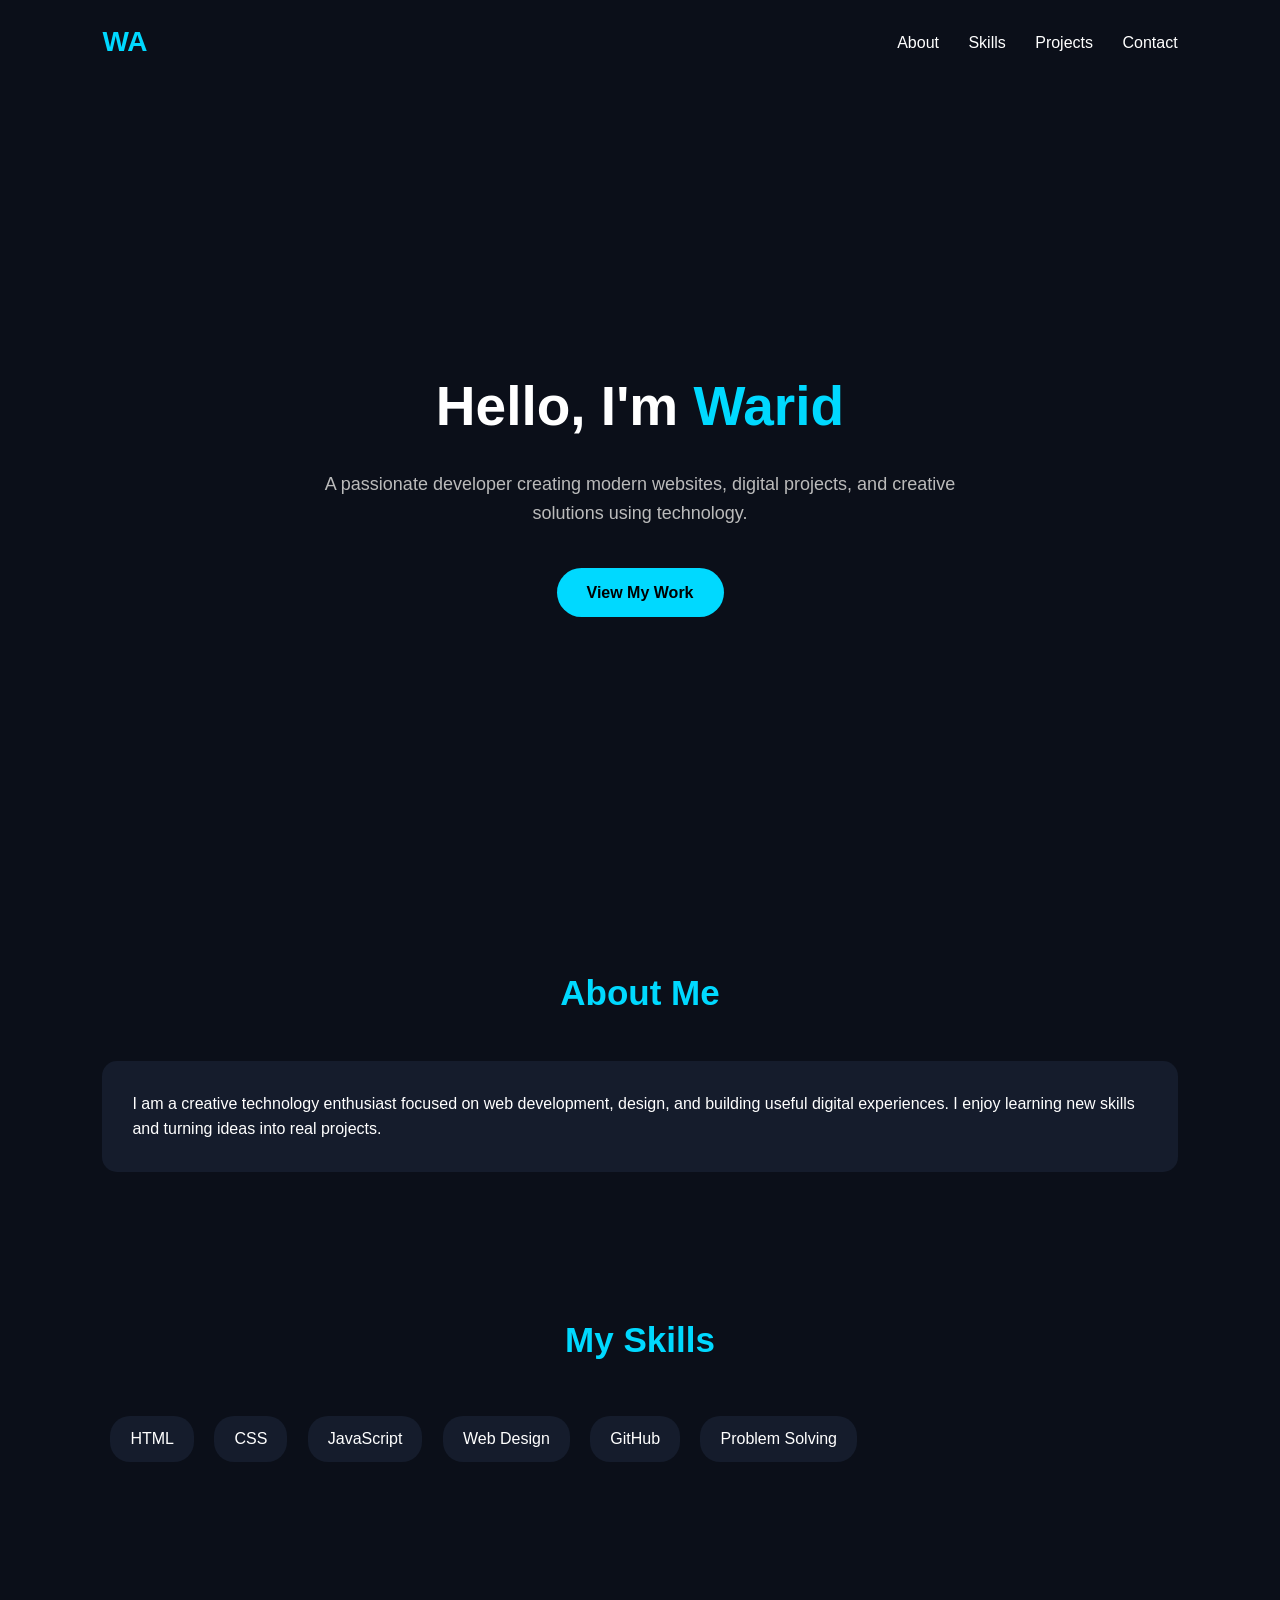
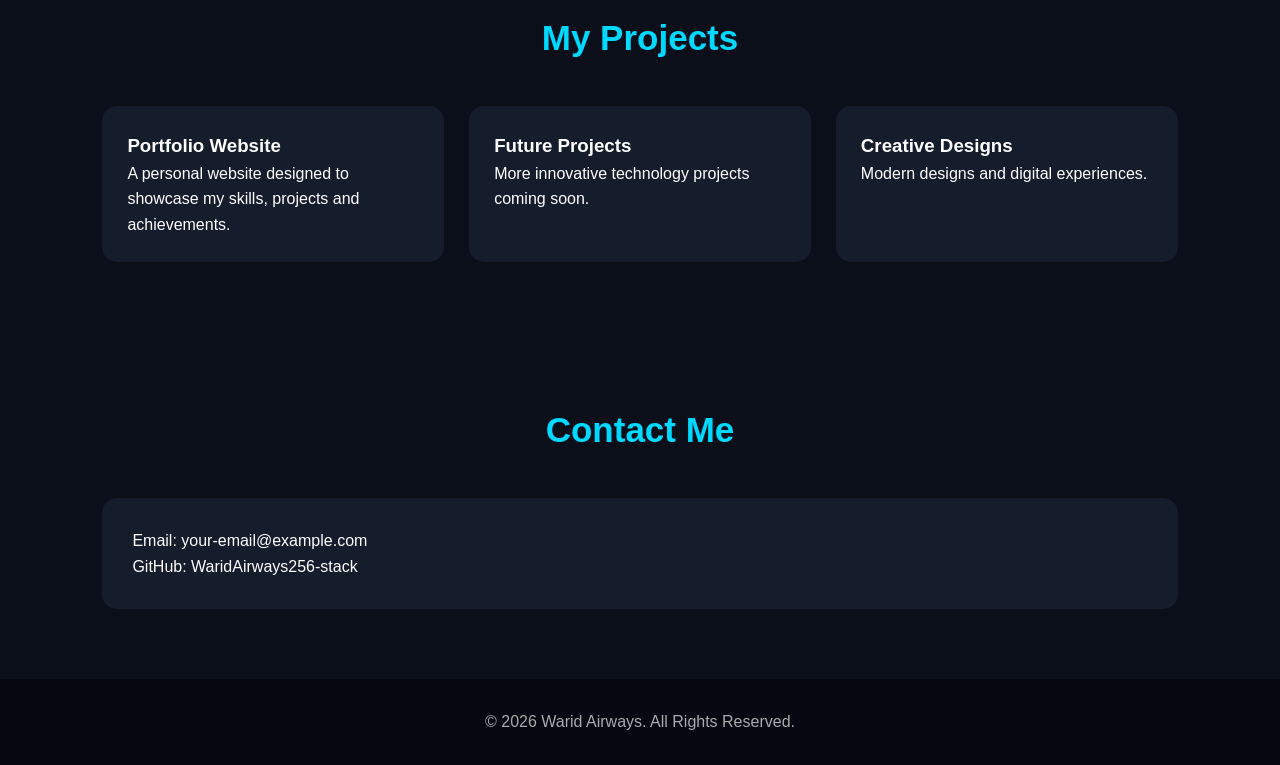
<file: Index.html>
<!DOCTYPE html>
<html lang="en">
<head>
<meta charset="UTF-8">
<meta name="viewport" content="width=device-width, initial-scale=1.0">

<title>Warid Airways | Portfolio</title>

<style>
*{
    margin:0;
    padding:0;
    box-sizing:border-box;
    font-family:Arial, sans-serif;
}

body{
    background:#0b0f19;
    color:white;
    line-height:1.6;
}

header{
    padding:20px 8%;
    display:flex;
    justify-content:space-between;
    align-items:center;
    position:sticky;
    top:0;
    background:#0b0f19;
    z-index:10;
}

.logo{
    font-size:28px;
    font-weight:bold;
    color:#00d9ff;
}

nav a{
    color:white;
    text-decoration:none;
    margin-left:25px;
}

nav a:hover{
    color:#00d9ff;
}

.hero{
    min-height:90vh;
    display:flex;
    align-items:center;
    justify-content:center;
    text-align:center;
    padding:20px;
}

.hero h1{
    font-size:55px;
}

.hero span{
    color:#00d9ff;
}

.hero p{
    max-width:700px;
    margin:20px auto;
    color:#bbb;
    font-size:18px;
}

.btn{
    display:inline-block;
    padding:12px 30px;
    background:#00d9ff;
    color:black;
    border-radius:30px;
    text-decoration:none;
    font-weight:bold;
    margin-top:20px;
}

section{
    padding:70px 8%;
}

.title{
    text-align:center;
    font-size:35px;
    margin-bottom:40px;
    color:#00d9ff;
}

.card-container{
    display:grid;
    grid-template-columns:repeat(auto-fit,minmax(250px,1fr));
    gap:25px;
}

.card{
    background:#151c2c;
    padding:30px;
    border-radius:15px;
    transition:.3s;
}

.card:hover{
    transform:translateY(-10px);
}

.card h3{
    color:#00d9ff;
    margin-bottom:15px;
}

.skills span{
    display:inline-block;
    background:#151c2c;
    padding:10px 20px;
    border-radius:20px;
    margin:8px;
}

.project{
    background:#151c2c;
    padding:25px;
    border-radius:15px;
}

footer{
    text-align:center;
    padding:30px;
    background:#050810;
    color:#aaa;
}

@media(max-width:700px){
.hero h1{
font-size:38px;
}

nav{
display:none;
}
}

</style>
</head>


<body>

<header>
<div class="logo">WA</div>

<nav>
<a href="#about">About</a>
<a href="#skills">Skills</a>
<a href="#projects">Projects</a>
<a href="#contact">Contact</a>
</nav>

</header>


<section class="hero">

<div>

<h1>Hello, I'm <span>Warid</span></h1>

<p>
A passionate developer creating modern websites, digital projects,
and creative solutions using technology.
</p>

<a class="btn" href="#projects">
View My Work
</a>

</div>

</section>



<section id="about">

<h2 class="title">About Me</h2>

<div class="card">

<p>
I am a creative technology enthusiast focused on web development,
design, and building useful digital experiences.
I enjoy learning new skills and turning ideas into real projects.
</p>

</div>

</section>




<section id="skills">

<h2 class="title">My Skills</h2>

<div class="skills">

<span>HTML</span>
<span>CSS</span>
<span>JavaScript</span>
<span>Web Design</span>
<span>GitHub</span>
<span>Problem Solving</span>

</div>

</section>




<section id="projects">

<h2 class="title">My Projects</h2>

<div class="card-container">


<div class="project">

<h3>Portfolio Website</h3>

<p>
A personal website designed to showcase my skills,
projects and achievements.
</p>

</div>



<div class="project">

<h3>Future Projects</h3>

<p>
More innovative technology projects coming soon.
</p>

</div>


<div class="project">

<h3>Creative Designs</h3>

<p>
Modern designs and digital experiences.
</p>

</div>


</div>

</section>





<section id="contact">

<h2 class="title">Contact Me</h2>

<div class="card">

<p>Email: your-email@example.com</p>

<p>GitHub: WaridAirways256-stack</p>

</div>

</section>




<footer>

© 2026 Warid Airways. All Rights Reserved.

</footer>


</body>
</html>
</file>
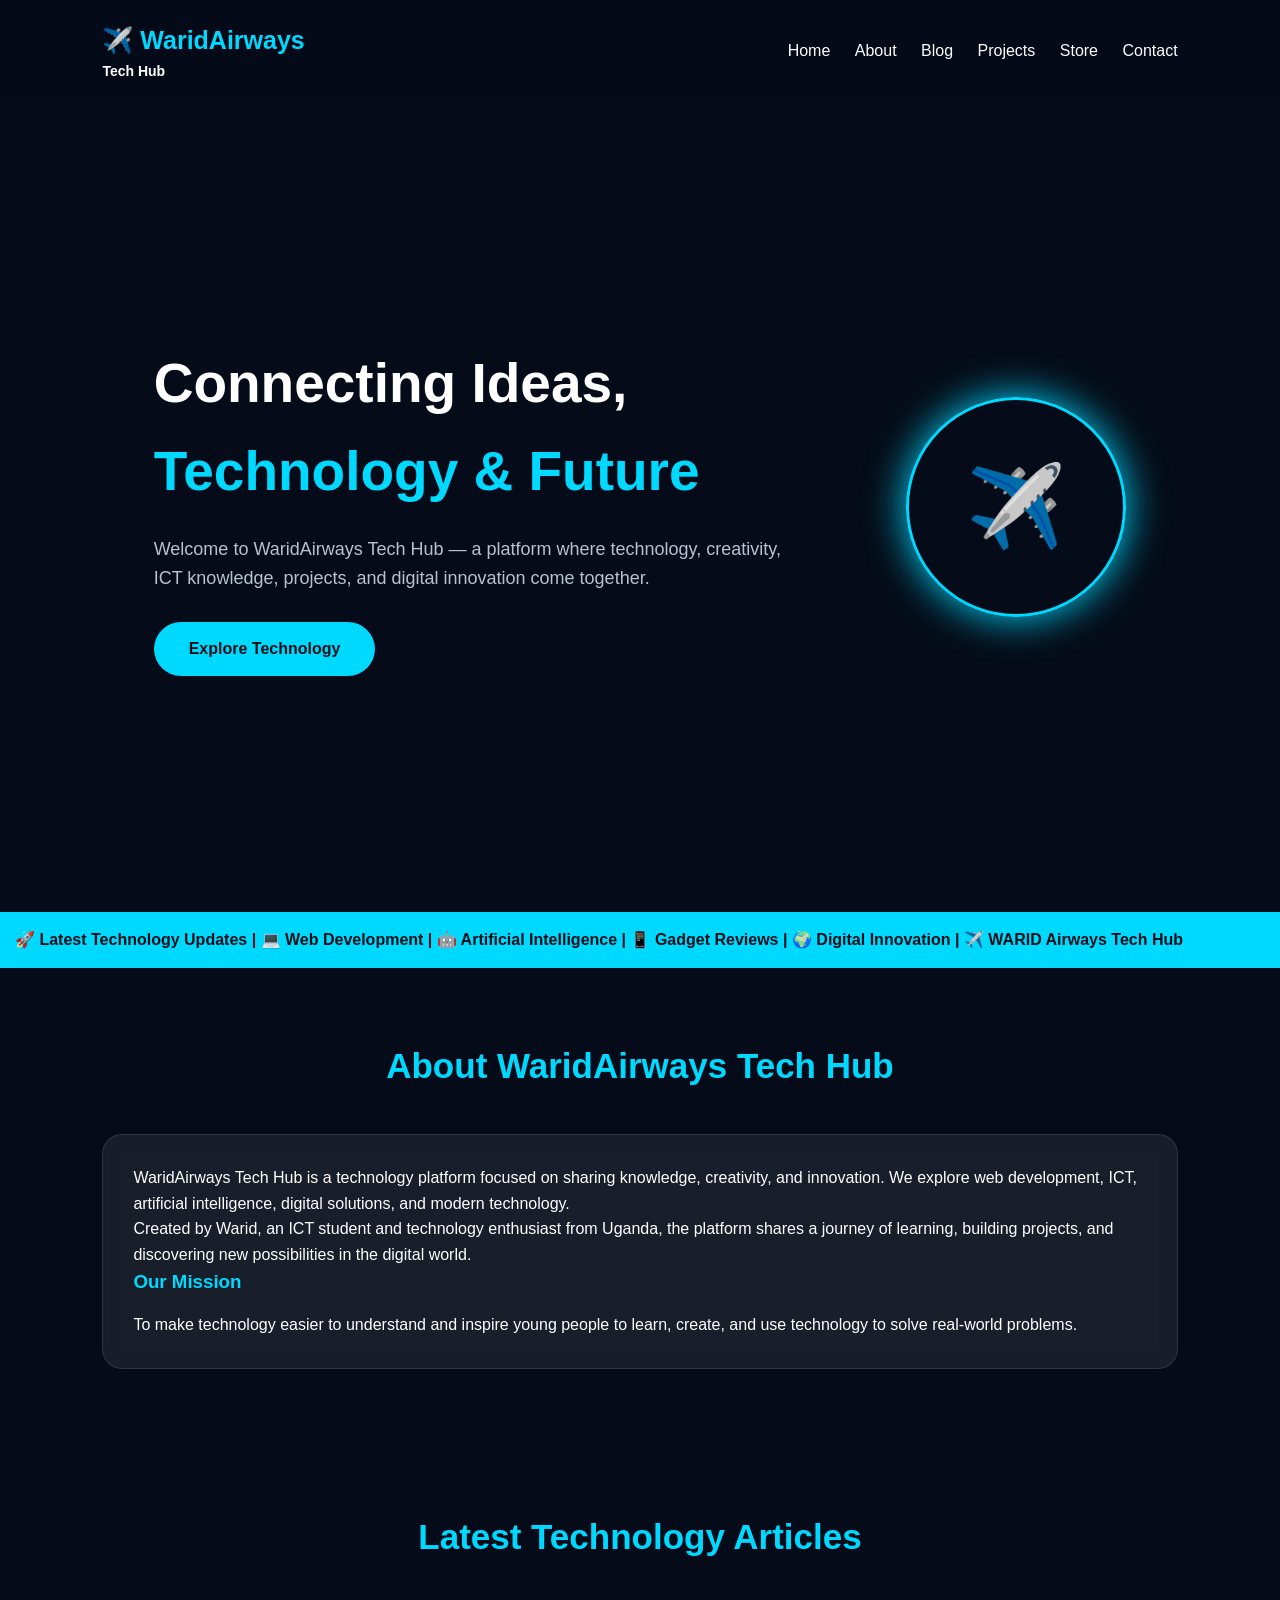
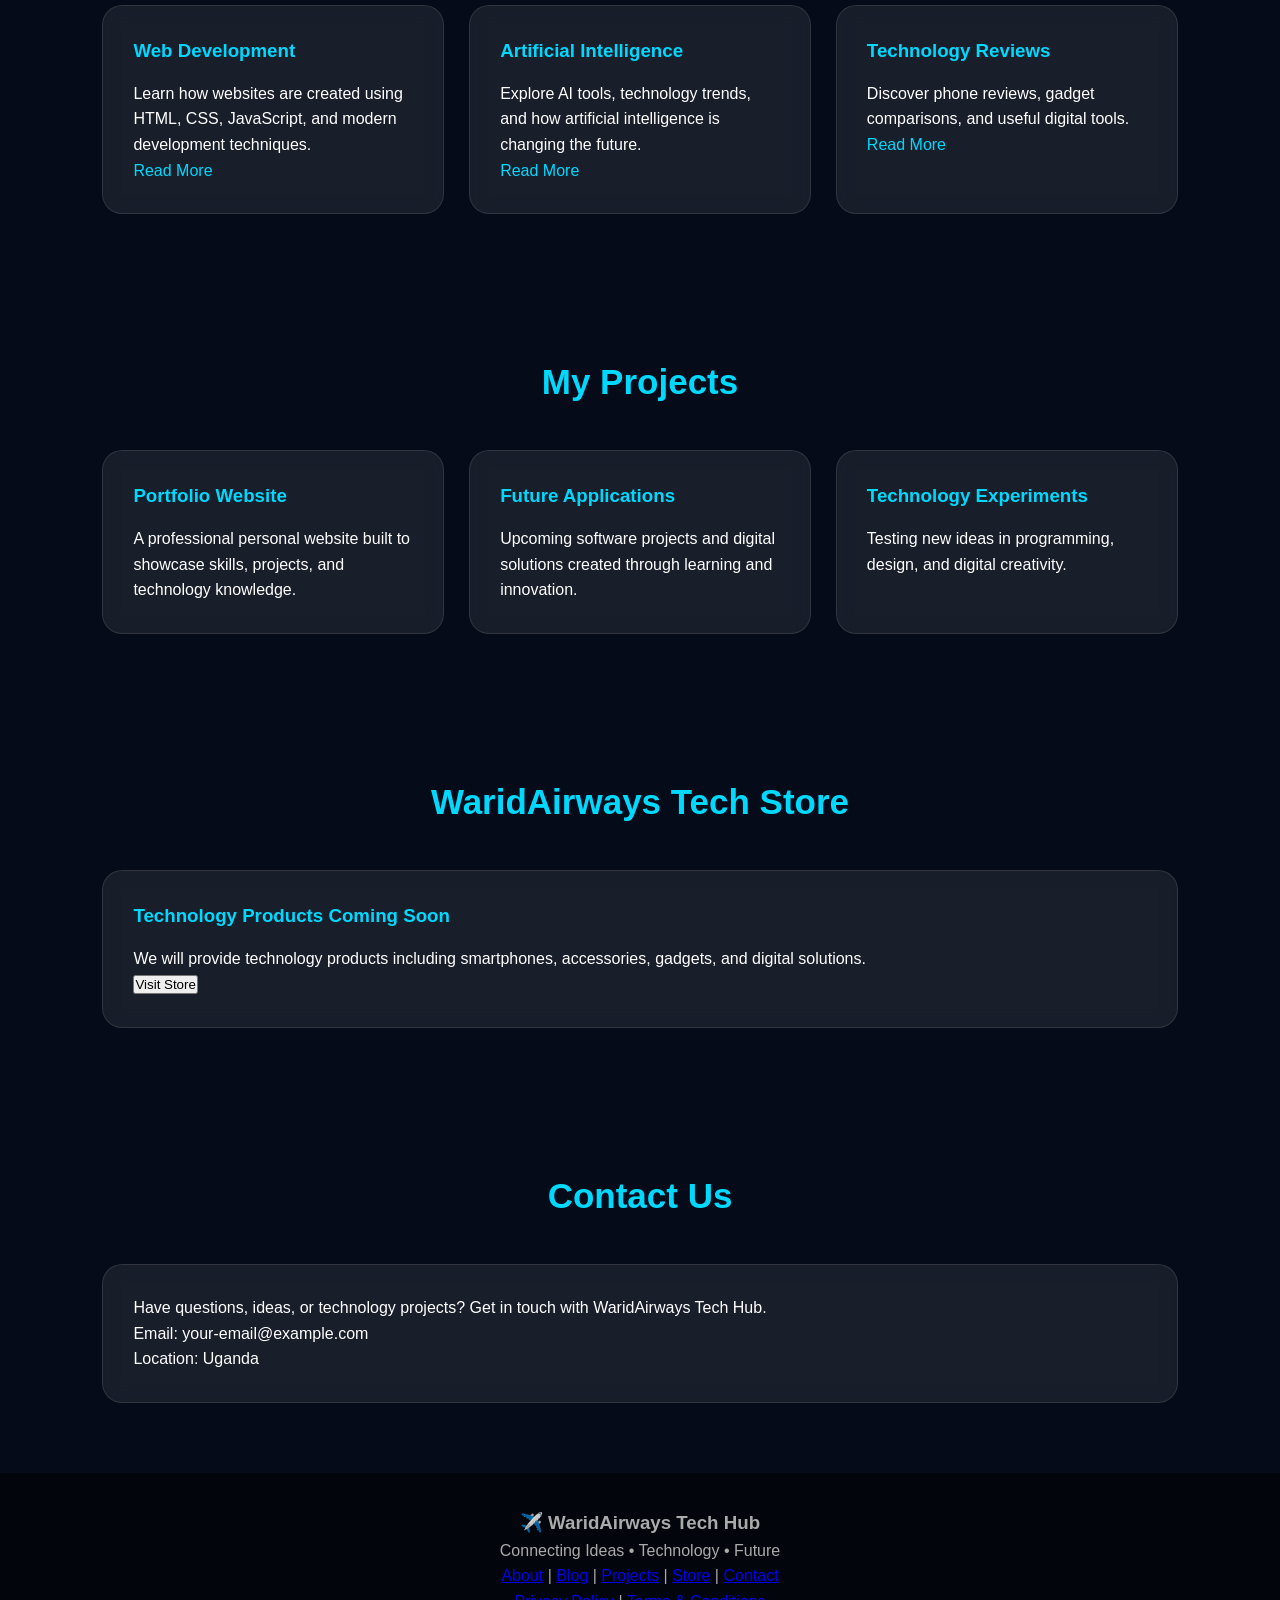
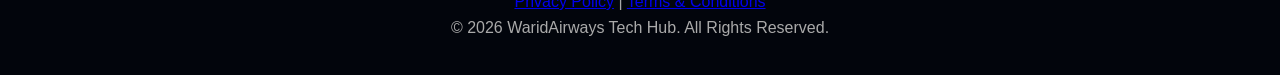
<file: index.html>
<!DOCTYPE html>
<html lang="en">
<head>
<meta charset="UTF-8">
<meta name="viewport" content="width=device-width, initial-scale=1.0">

<title>WaridAirways Tech Hub | Connecting Ideas • Technology • Future</title>

<meta name="description" content="WaridAirways Tech Hub shares technology knowledge, ICT projects, digital solutions, gadget reviews and innovation.">

<link rel="stylesheet" href="style.css">

</head>

<body>

<header>

<div class="logo">
✈️ WaridAirways
<span>Tech Hub</span>
</div>


<nav>
<a href="#home">Home</a>
<a href="#about">About</a>
<a href="#blog">Blog</a>
<a href="#projects">Projects</a>
<a href="#store">Store</a>
<a href="#contact">Contact</a>
</nav>

</header>



<section class="hero" id="home">

<div class="hero-content">

<h1>
Connecting Ideas,
<br>
<span>Technology & Future</span>
</h1>


<p>
Welcome to WaridAirways Tech Hub — a platform where technology,
creativity, ICT knowledge, projects, and digital innovation come together.
</p>


<a href="#blog" class="button">
Explore Technology
</a>

</div>


<div class="hero-image">

<div class="tech-circle">
✈️
</div>

</div>

</section>



<div class="marquee">

<p>
🚀 Latest Technology Updates |
💻 Web Development |
🤖 Artificial Intelligence |
📱 Gadget Reviews |
🌍 Digital Innovation |
✈️ WARID Airways Tech Hub
</p>

</div>
<!-- ABOUT SECTION -->

<section id="about" class="section">

<h2>About WaridAirways Tech Hub</h2>

<div class="card">

<p>
WaridAirways Tech Hub is a technology platform focused on sharing
knowledge, creativity, and innovation. We explore web development,
ICT, artificial intelligence, digital solutions, and modern technology.
</p>

<p>
Created by Warid, an ICT student and technology enthusiast from Uganda,
the platform shares a journey of learning, building projects, and
discovering new possibilities in the digital world.
</p>

<h3>Our Mission</h3>

<p>
To make technology easier to understand and inspire young people to
learn, create, and use technology to solve real-world problems.
</p>

</div>

</section>




<!-- BLOG SECTION -->

<section id="blog" class="section">

<h2>Latest Technology Articles</h2>


<div class="cards">


<div class="card">

<h3>Web Development</h3>

<p>
Learn how websites are created using HTML, CSS, JavaScript,
and modern development techniques.
</p>

<a href="#">Read More</a>

</div>



<div class="card">

<h3>Artificial Intelligence</h3>

<p>
Explore AI tools, technology trends, and how artificial intelligence
is changing the future.
</p>

<a href="#">Read More</a>

</div>



<div class="card">

<h3>Technology Reviews</h3>

<p>
Discover phone reviews, gadget comparisons, and useful digital tools.
</p>

<a href="#">Read More</a>

</div>


</div>

</section>





<!-- PROJECTS SECTION -->

<section id="projects" class="section">

<h2>My Projects</h2>


<div class="cards">


<div class="card">

<h3>Portfolio Website</h3>

<p>
A professional personal website built to showcase skills,
projects, and technology knowledge.
</p>

</div>



<div class="card">

<h3>Future Applications</h3>

<p>
Upcoming software projects and digital solutions created
through learning and innovation.
</p>

</div>



<div class="card">

<h3>Technology Experiments</h3>

<p>
Testing new ideas in programming, design, and digital creativity.
</p>

</div>


</div>

</section>





<!-- STORE SECTION -->

<section id="store" class="section">

<h2>WaridAirways Tech Store</h2>


<div class="card">

<h3>Technology Products Coming Soon</h3>

<p>
We will provide technology products including smartphones,
accessories, gadgets, and digital solutions.
</p>


<button>
Visit Store
</button>

</div>


</section>





<!-- CONTACT SECTION -->

<section id="contact" class="section">

<h2>Contact Us</h2>


<div class="card">

<p>
Have questions, ideas, or technology projects?
Get in touch with WaridAirways Tech Hub.
</p>


<p>
Email: your-email@example.com
</p>


<p>
Location: Uganda
</p>


</div>


</section>





<!-- FOOTER -->

<footer>

<h3>✈️ WaridAirways Tech Hub</h3>

<p>
Connecting Ideas • Technology • Future
</p>


<p>
<a href="about.html">About</a> |
<a href="blog.html">Blog</a> |
<a href="projects.html">Projects</a> |
<a href="store.html">Store</a> |
<a href="contact.html">Contact</a>
</p>


<p>
<a href="privacy.html">Privacy Policy</a> |
<a href="terms.html">Terms & Conditions</a>
</p>


<p>
© 2026 WaridAirways Tech Hub. All Rights Reserved.
</p>


</footer>



<script src="script.js"></script>
</body>
</html>
</file>
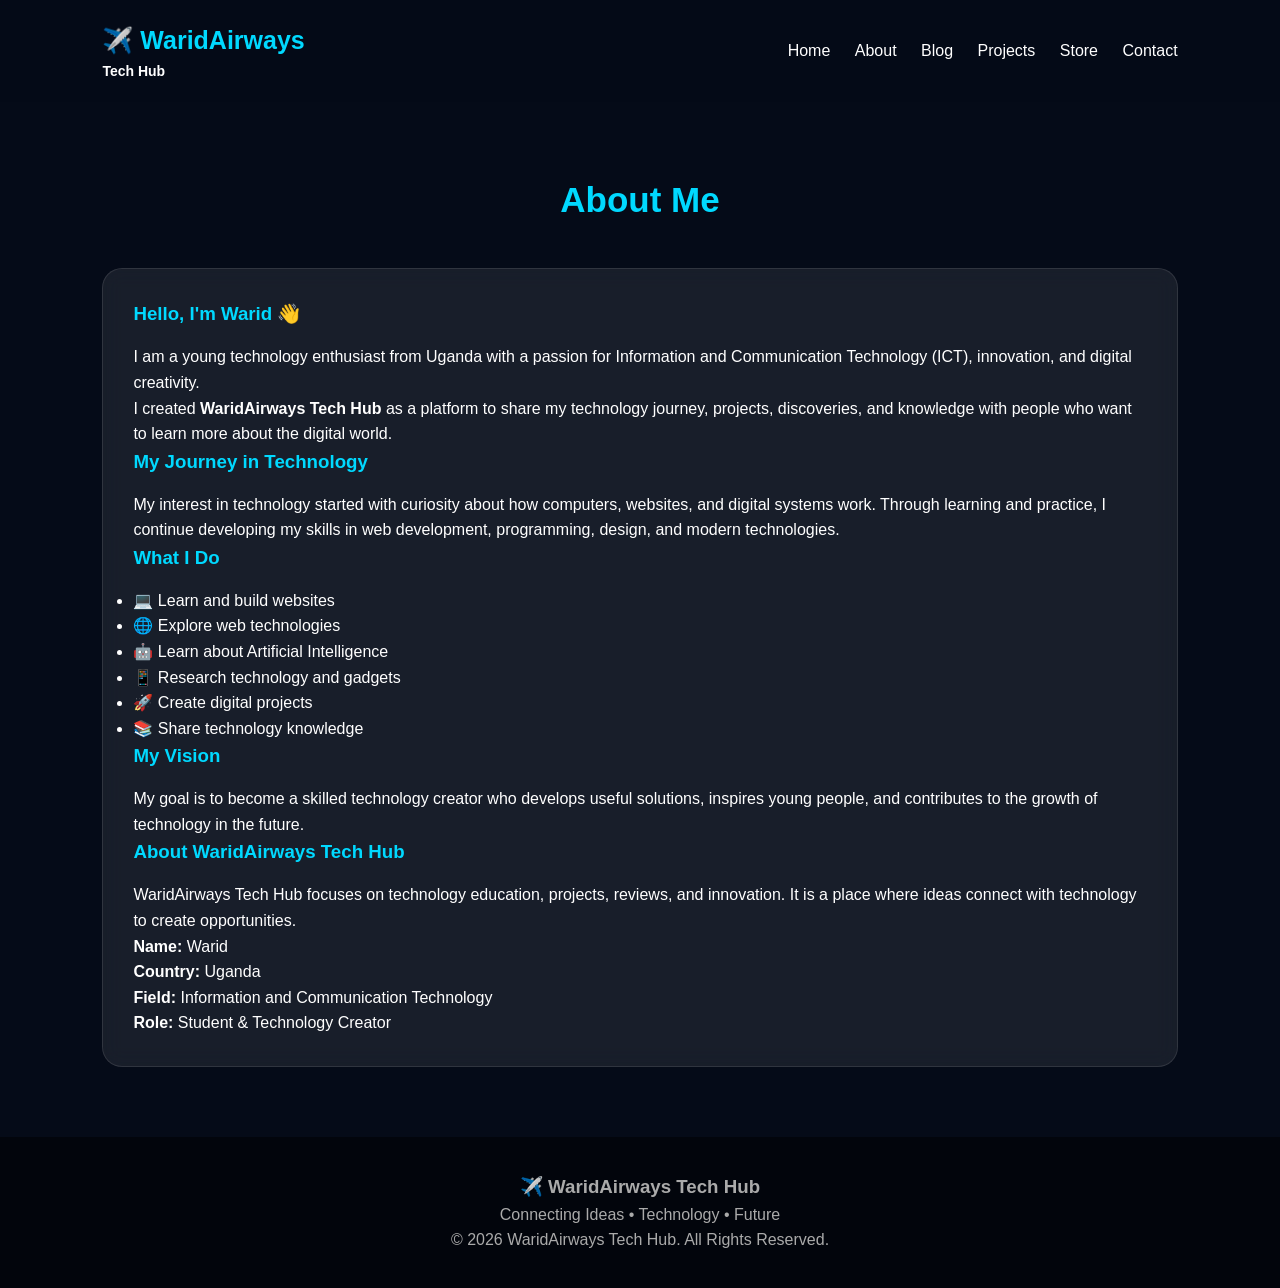
<file: about.html>
<!DOCTYPE html>
<html lang="en">

<head>

<meta charset="UTF-8">
<meta name="viewport" content="width=device-width, initial-scale=1.0">

<title>About Me | WaridAirways Tech Hub</title>

<meta name="description" content="Learn about Warid, the creator of WaridAirways Tech Hub, an ICT and technology platform sharing knowledge, projects and innovation.">

<link rel="stylesheet" href="style.css">

</head>


<body>


<header>

<div class="logo">
✈️ WaridAirways
<span>Tech Hub</span>
</div>


<nav>
<a href="index.html">Home</a>
<a href="about.html">About</a>
<a href="blog.html">Blog</a>
<a href="projects.html">Projects</a>
<a href="store.html">Store</a>
<a href="contact.html">Contact</a>
</nav>

</header>




<section class="section about-page">


<h2>About Me</h2>


<div class="card">


<h3>Hello, I'm Warid 👋</h3>


<p>
I am a young technology enthusiast from Uganda with a passion for
Information and Communication Technology (ICT), innovation, and
digital creativity.
</p>


<p>
I created <strong>WaridAirways Tech Hub</strong> as a platform to share
my technology journey, projects, discoveries, and knowledge with people
who want to learn more about the digital world.
</p>



<h3>My Journey in Technology</h3>


<p>
My interest in technology started with curiosity about how computers,
websites, and digital systems work. Through learning and practice,
I continue developing my skills in web development, programming,
design, and modern technologies.
</p>



<h3>What I Do</h3>


<ul>

<li>💻 Learn and build websites</li>

<li>🌐 Explore web technologies</li>

<li>🤖 Learn about Artificial Intelligence</li>

<li>📱 Research technology and gadgets</li>

<li>🚀 Create digital projects</li>

<li>📚 Share technology knowledge</li>

</ul>



<h3>My Vision</h3>


<p>
My goal is to become a skilled technology creator who develops useful
solutions, inspires young people, and contributes to the growth of
technology in the future.
</p>



<h3>About WaridAirways Tech Hub</h3>


<p>
WaridAirways Tech Hub focuses on technology education, projects,
reviews, and innovation. It is a place where ideas connect with
technology to create opportunities.
</p>



<div class="profile-info">

<p><strong>Name:</strong> Warid</p>

<p><strong>Country:</strong> Uganda</p>

<p><strong>Field:</strong> Information and Communication Technology</p>

<p><strong>Role:</strong> Student & Technology Creator</p>

</div>



</div>

</section>





<footer>

<h3>✈️ WaridAirways Tech Hub</h3>

<p>Connecting Ideas • Technology • Future</p>

<p>© 2026 WaridAirways Tech Hub. All Rights Reserved.</p>

</footer>



</body>

</html>
</file>
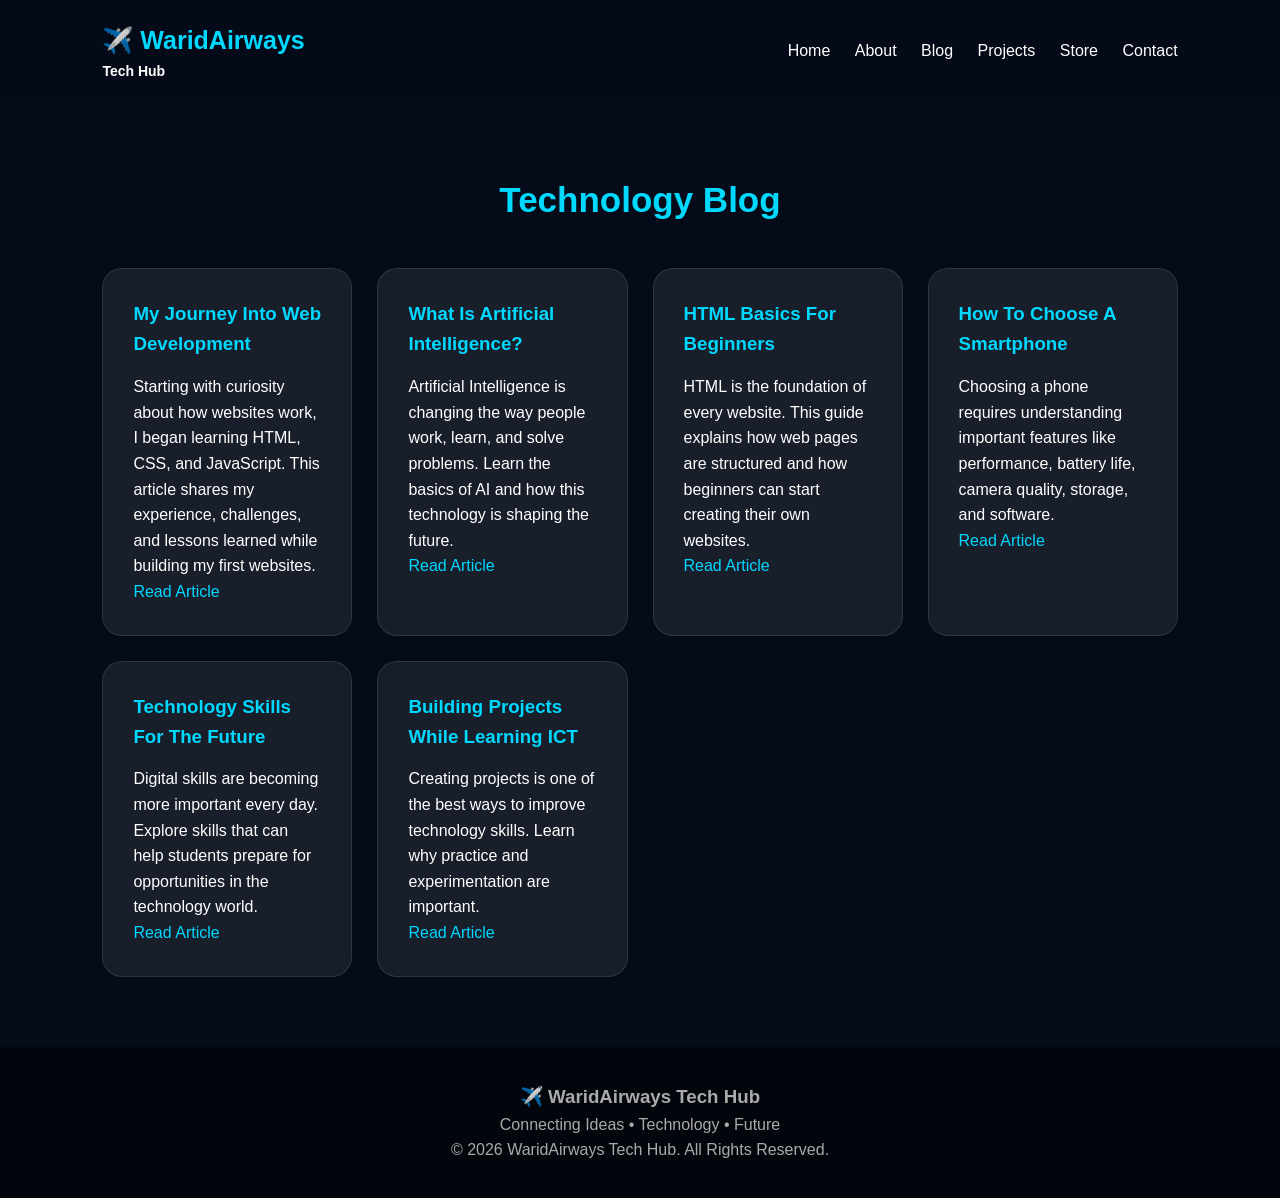
<file: blog.html>
<!DOCTYPE html>
<html lang="en">

<head>

<meta charset="UTF-8">
<meta name="viewport" content="width=device-width, initial-scale=1.0">

<title>Technology Blog | WaridAirways Tech Hub</title>

<meta name="description" content="Read technology articles, ICT guides, programming tutorials, AI discussions and digital innovation topics from WaridAirways Tech Hub.">

<link rel="stylesheet" href="style.css">

</head>


<body>


<header>

<div class="logo">
✈️ WaridAirways
<span>Tech Hub</span>
</div>


<nav>
<a href="index.html">Home</a>
<a href="about.html">About</a>
<a href="blog.html">Blog</a>
<a href="projects.html">Projects</a>
<a href="store.html">Store</a>
<a href="contact.html">Contact</a>
</nav>

</header>




<section class="section">


<h2>Technology Blog</h2>


<div class="cards">



<div class="card">

<h3>My Journey Into Web Development</h3>

<p>
Starting with curiosity about how websites work, I began learning
HTML, CSS, and JavaScript. This article shares my experience,
challenges, and lessons learned while building my first websites.
</p>

<a href="web-development-journey.html">Read Article</a>

</div>




<div class="card">

<h3>What Is Artificial Intelligence?</h3>

<p>
Artificial Intelligence is changing the way people work, learn,
and solve problems. Learn the basics of AI and how this technology
is shaping the future.
</p>

<a href="#">Read Article</a>

</div>




<div class="card">

<h3>HTML Basics For Beginners</h3>

<p>
HTML is the foundation of every website. This guide explains how
web pages are structured and how beginners can start creating
their own websites.
</p>

<a href="#">Read Article</a>

</div>




<div class="card">

<h3>How To Choose A Smartphone</h3>

<p>
Choosing a phone requires understanding important features like
performance, battery life, camera quality, storage, and software.
</p>

<a href="#">Read Article</a>

</div>




<div class="card">

<h3>Technology Skills For The Future</h3>

<p>
Digital skills are becoming more important every day. Explore
skills that can help students prepare for opportunities in the
technology world.
</p>

<a href="#">Read Article</a>

</div>




<div class="card">

<h3>Building Projects While Learning ICT</h3>

<p>
Creating projects is one of the best ways to improve technology
skills. Learn why practice and experimentation are important.
</p>

<a href="#">Read Article</a>

</div>



</div>


</section>





<footer>

<h3>✈️ WaridAirways Tech Hub</h3>

<p>
Connecting Ideas • Technology • Future
</p>

<p>
© 2026 WaridAirways Tech Hub. All Rights Reserved.
</p>

</footer>


</body>

</html>
</file>
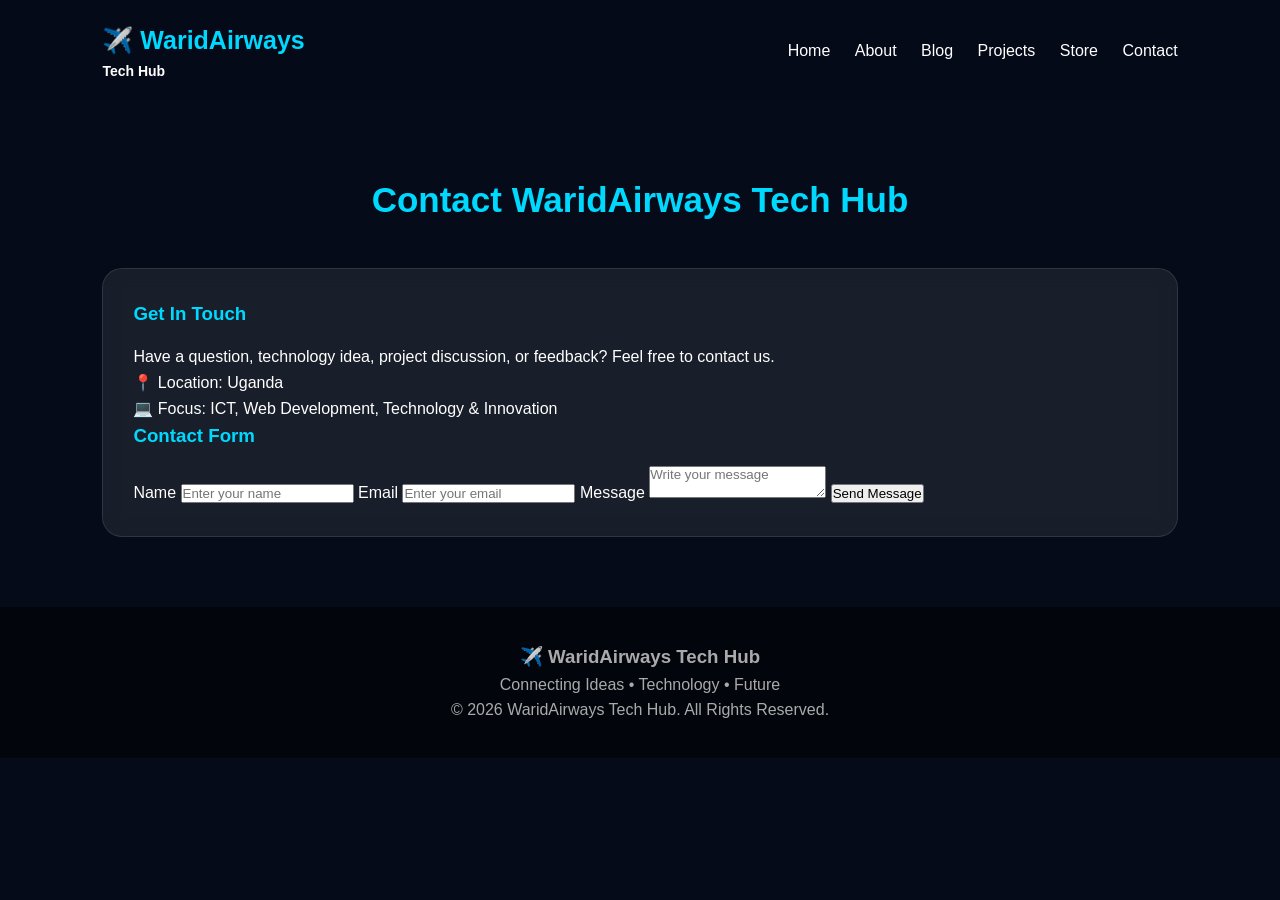
<file: contact.html>
<!DOCTYPE html>
<html lang="en">

<head>

<meta charset="UTF-8">
<meta name="viewport" content="width=device-width, initial-scale=1.0">

<title>Contact | WaridAirways Tech Hub</title>

<meta name="description" content="Contact WaridAirways Tech Hub for technology discussions, projects, and digital solutions.">

<link rel="stylesheet" href="style.css">

</head>


<body>


<header>

<div class="logo">
✈️ WaridAirways
<span>Tech Hub</span>
</div>


<nav>
<a href="index.html">Home</a>
<a href="about.html">About</a>
<a href="blog.html">Blog</a>
<a href="projects.html">Projects</a>
<a href="store.html">Store</a>
<a href="contact.html">Contact</a>
</nav>

</header>



<section class="section">


<h2>Contact WaridAirways Tech Hub</h2>


<div class="card">


<h3>Get In Touch</h3>


<p>
Have a question, technology idea, project discussion, or feedback?
Feel free to contact us.
</p>



<p>
📍 Location: Uganda
</p>


<p>
💻 Focus: ICT, Web Development, Technology & Innovation
</p>



<h3>Contact Form</h3>


<form>

<label>Name</label>

<input type="text" placeholder="Enter your name">



<label>Email</label>

<input type="email" placeholder="Enter your email">



<label>Message</label>

<textarea placeholder="Write your message"></textarea>



<button type="submit">
Send Message
</button>


</form>


</div>


</section>




<footer>

<h3>✈️ WaridAirways Tech Hub</h3>

<p>
Connecting Ideas • Technology • Future
</p>


<p>
© 2026 WaridAirways Tech Hub. All Rights Reserved.
</p>


</footer>


</body>

</html>
</file>
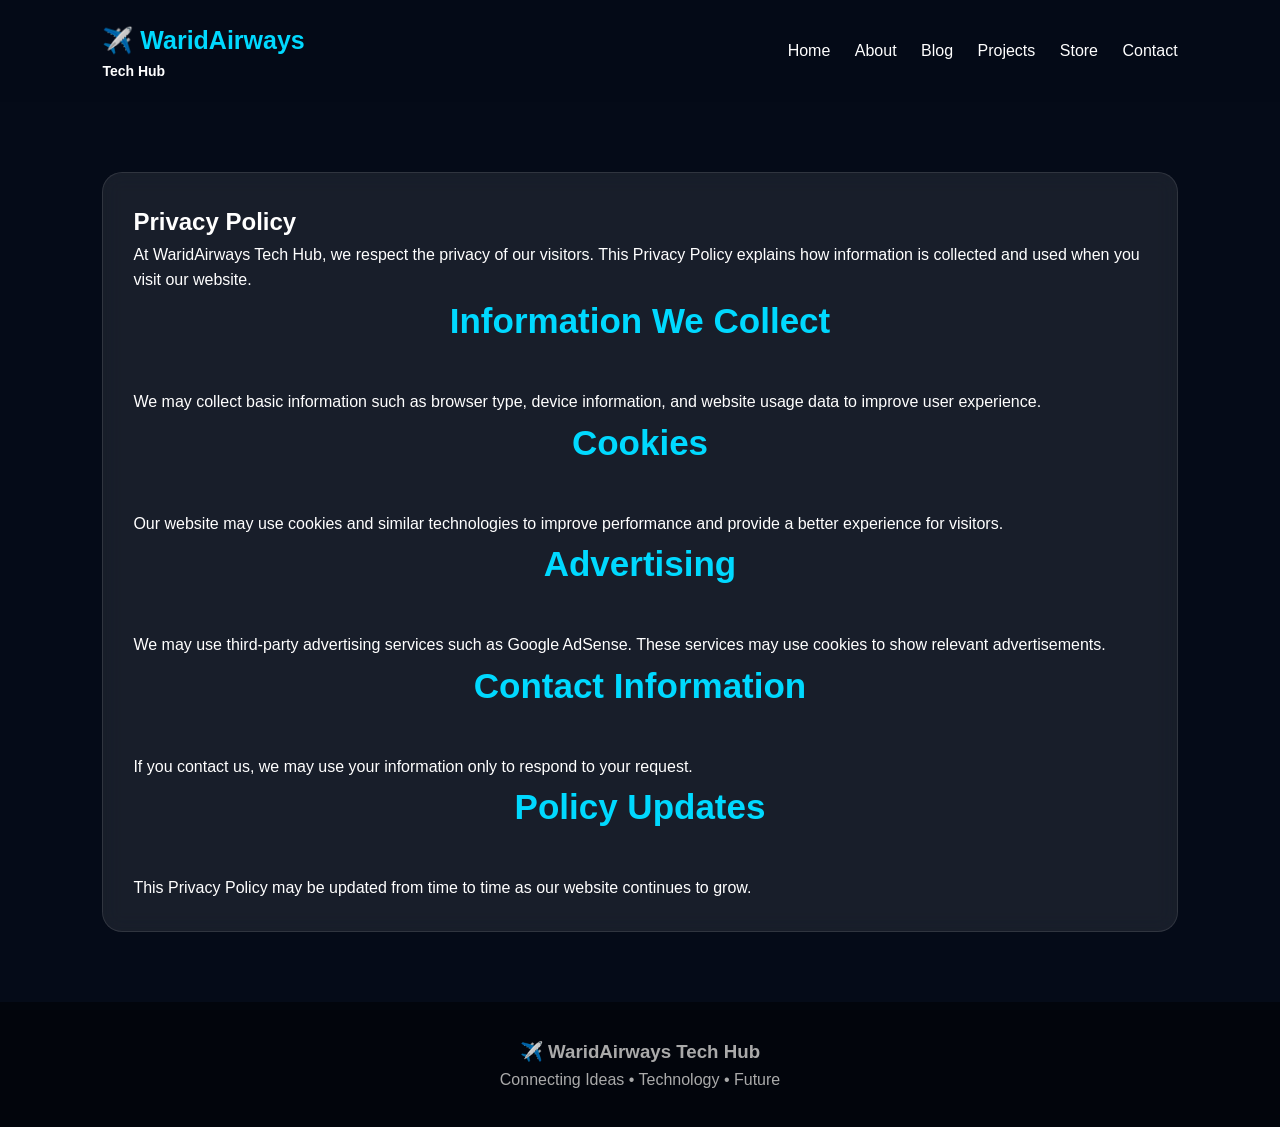
<file: privacy.html>
<!DOCTYPE html>
<html lang="en">

<head>

<meta charset="UTF-8">
<meta name="viewport" content="width=device-width, initial-scale=1.0">

<title>Privacy Policy | WaridAirways Tech Hub</title>

<link rel="stylesheet" href="style.css">

</head>

<body>

<header>

<div class="logo">
✈️ WaridAirways
<span>Tech Hub</span>
</div>

<nav>
<a href="index.html">Home</a>
<a href="about.html">About</a>
<a href="blog.html">Blog</a>
<a href="projects.html">Projects</a>
<a href="store.html">Store</a>
<a href="contact.html">Contact</a>
</nav>

</header>


<section class="section">

<div class="card">

<h1>Privacy Policy</h1>

<p>
At WaridAirways Tech Hub, we respect the privacy of our visitors.
This Privacy Policy explains how information is collected and used
when you visit our website.
</p>


<h2>Information We Collect</h2>

<p>
We may collect basic information such as browser type, device
information, and website usage data to improve user experience.
</p>


<h2>Cookies</h2>

<p>
Our website may use cookies and similar technologies to improve
performance and provide a better experience for visitors.
</p>


<h2>Advertising</h2>

<p>
We may use third-party advertising services such as Google AdSense.
These services may use cookies to show relevant advertisements.
</p>


<h2>Contact Information</h2>

<p>
If you contact us, we may use your information only to respond to
your request.
</p>


<h2>Policy Updates</h2>

<p>
This Privacy Policy may be updated from time to time as our website
continues to grow.
</p>


</div>

</section>


<footer>

<h3>✈️ WaridAirways Tech Hub</h3>

<p>Connecting Ideas • Technology • Future</p>

</footer>


</body>

</html>
</file>
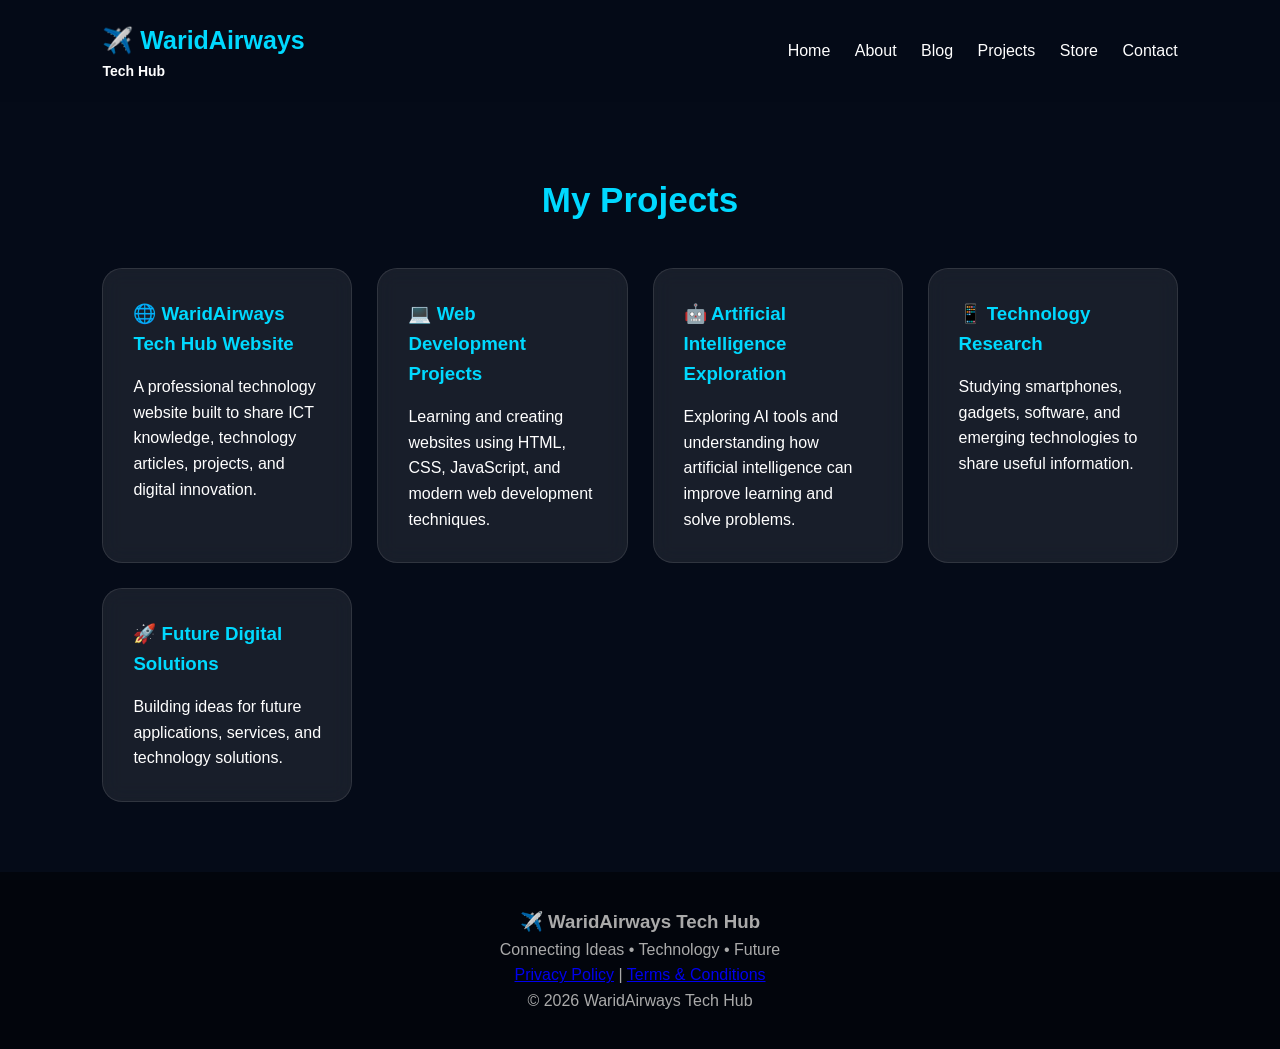
<file: projects.html>
<!DOCTYPE html>
<html lang="en">

<head>

<meta charset="UTF-8">
<meta name="viewport" content="width=device-width, initial-scale=1.0">

<title>Projects | WaridAirways Tech Hub</title>

<meta name="description" content="Explore technology projects created and developed by WaridAirways Tech Hub.">

<link rel="stylesheet" href="style.css">

</head>


<body>


<header>

<div class="logo">
✈️ WaridAirways
<span>Tech Hub</span>
</div>


<nav>
<a href="index.html">Home</a>
<a href="about.html">About</a>
<a href="blog.html">Blog</a>
<a href="projects.html">Projects</a>
<a href="store.html">Store</a>
<a href="contact.html">Contact</a>
</nav>

</header>




<section class="section">


<h2>My Projects</h2>


<div class="cards">



<div class="card">

<h3>🌐 WaridAirways Tech Hub Website</h3>

<p>
A professional technology website built to share ICT knowledge,
technology articles, projects, and digital innovation.
</p>

</div>




<div class="card">

<h3>💻 Web Development Projects</h3>

<p>
Learning and creating websites using HTML, CSS, JavaScript,
and modern web development techniques.
</p>

</div>




<div class="card">

<h3>🤖 Artificial Intelligence Exploration</h3>

<p>
Exploring AI tools and understanding how artificial intelligence
can improve learning and solve problems.
</p>

</div>




<div class="card">

<h3>📱 Technology Research</h3>

<p>
Studying smartphones, gadgets, software, and emerging technologies
to share useful information.
</p>

</div>




<div class="card">

<h3>🚀 Future Digital Solutions</h3>

<p>
Building ideas for future applications, services, and technology
solutions.
</p>

</div>


</div>


</section>




<footer>

<h3>✈️ WaridAirways Tech Hub</h3>

<p>
Connecting Ideas • Technology • Future
</p>

<p>
<a href="privacy.html">Privacy Policy</a> |
<a href="terms.html">Terms & Conditions</a>
</p>

<p>
© 2026 WaridAirways Tech Hub
</p>


</footer>



</body>

</html>
</file>
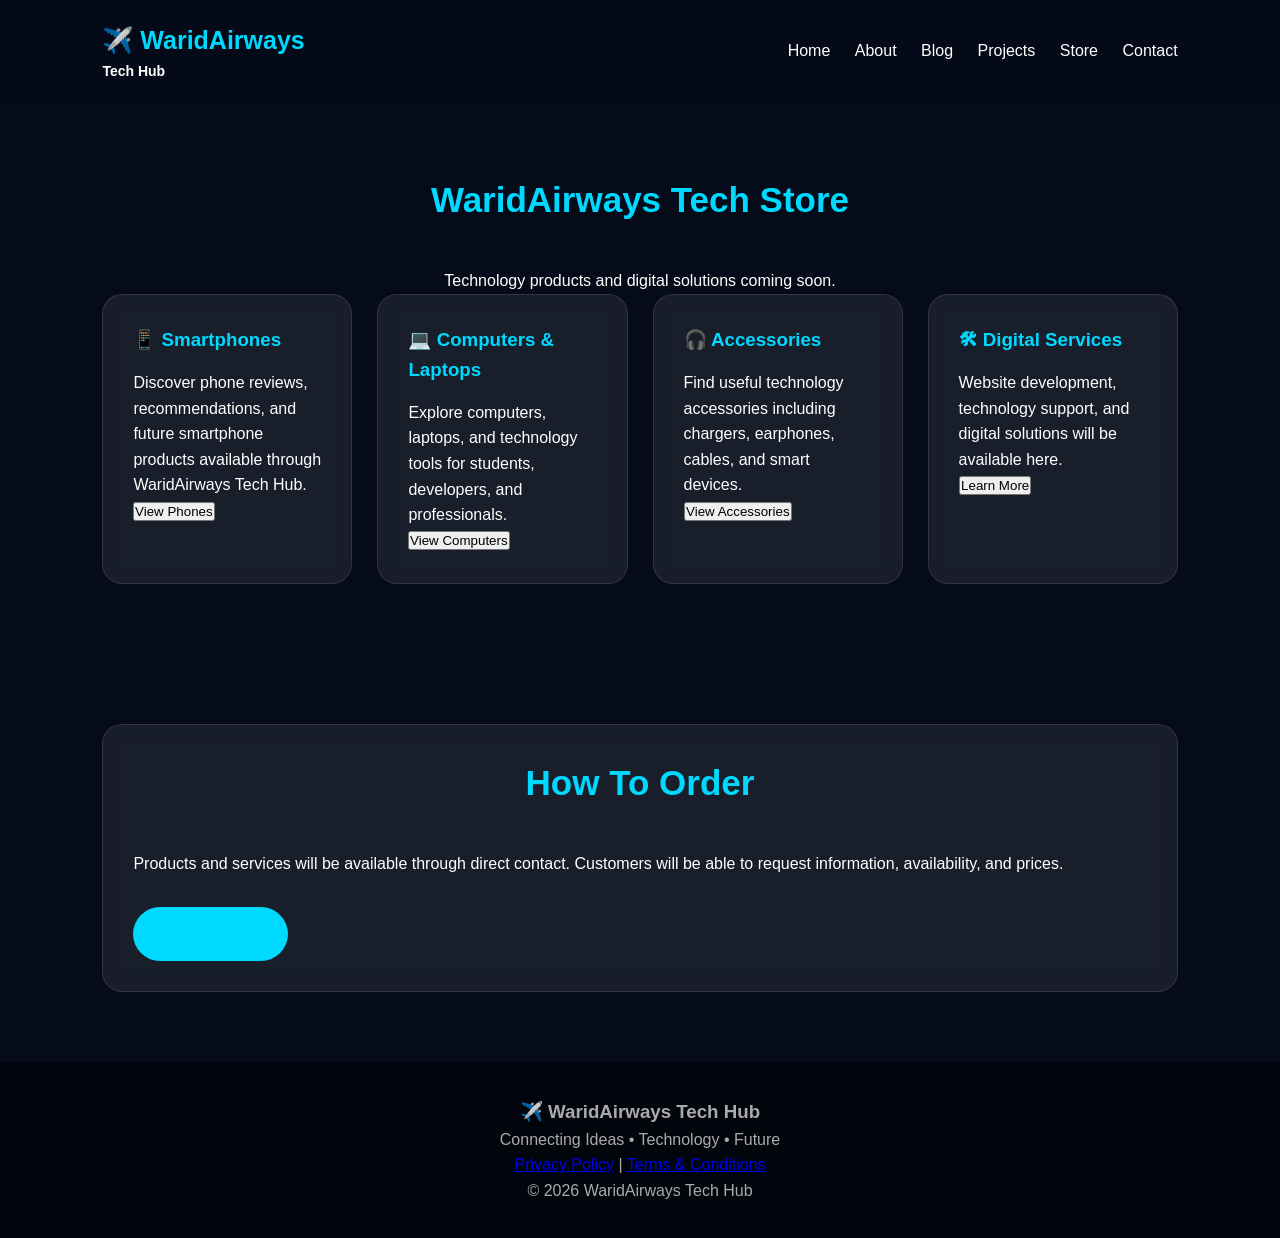
<file: store.html>
<!DOCTYPE html>
<html lang="en">

<head>

<meta charset="UTF-8">
<meta name="viewport" content="width=device-width, initial-scale=1.0">

<title>Tech Store | WaridAirways Tech Hub</title>

<meta name="description" content="Explore technology products, smartphones, accessories and digital solutions from WaridAirways Tech Hub.">

<link rel="stylesheet" href="style.css">

</head>


<body>


<header>

<div class="logo">
✈️ WaridAirways
<span>Tech Hub</span>
</div>


<nav>
<a href="index.html">Home</a>
<a href="about.html">About</a>
<a href="blog.html">Blog</a>
<a href="projects.html">Projects</a>
<a href="store.html">Store</a>
<a href="contact.html">Contact</a>
</nav>

</header>




<section class="section">


<h2>WaridAirways Tech Store</h2>


<p style="text-align:center;">
Technology products and digital solutions coming soon.
</p>



<div class="cards">


<div class="card">

<h3>📱 Smartphones</h3>

<p>
Discover phone reviews, recommendations, and future smartphone
products available through WaridAirways Tech Hub.
</p>

<button>
View Phones
</button>

</div>




<div class="card">

<h3>💻 Computers & Laptops</h3>

<p>
Explore computers, laptops, and technology tools for students,
developers, and professionals.
</p>

<button>
View Computers
</button>

</div>




<div class="card">

<h3>🎧 Accessories</h3>

<p>
Find useful technology accessories including chargers,
earphones, cables, and smart devices.
</p>

<button>
View Accessories
</button>

</div>




<div class="card">

<h3>🛠 Digital Services</h3>

<p>
Website development, technology support, and digital solutions
will be available here.
</p>

<button>
Learn More
</button>

</div>


</div>


</section>




<section class="section">


<div class="card">


<h2>How To Order</h2>


<p>
Products and services will be available through direct contact.
Customers will be able to request information, availability,
and prices.
</p>


<a href="contact.html" class="button">
Contact Us
</a>


</div>


</section>




<footer>

<h3>✈️ WaridAirways Tech Hub</h3>

<p>
Connecting Ideas • Technology • Future
</p>

<p>
<a href="privacy.html">Privacy Policy</a> |
<a href="terms.html">Terms & Conditions</a>
</p>

<p>
© 2026 WaridAirways Tech Hub
</p>


</footer>



</body>

</html>
</file>
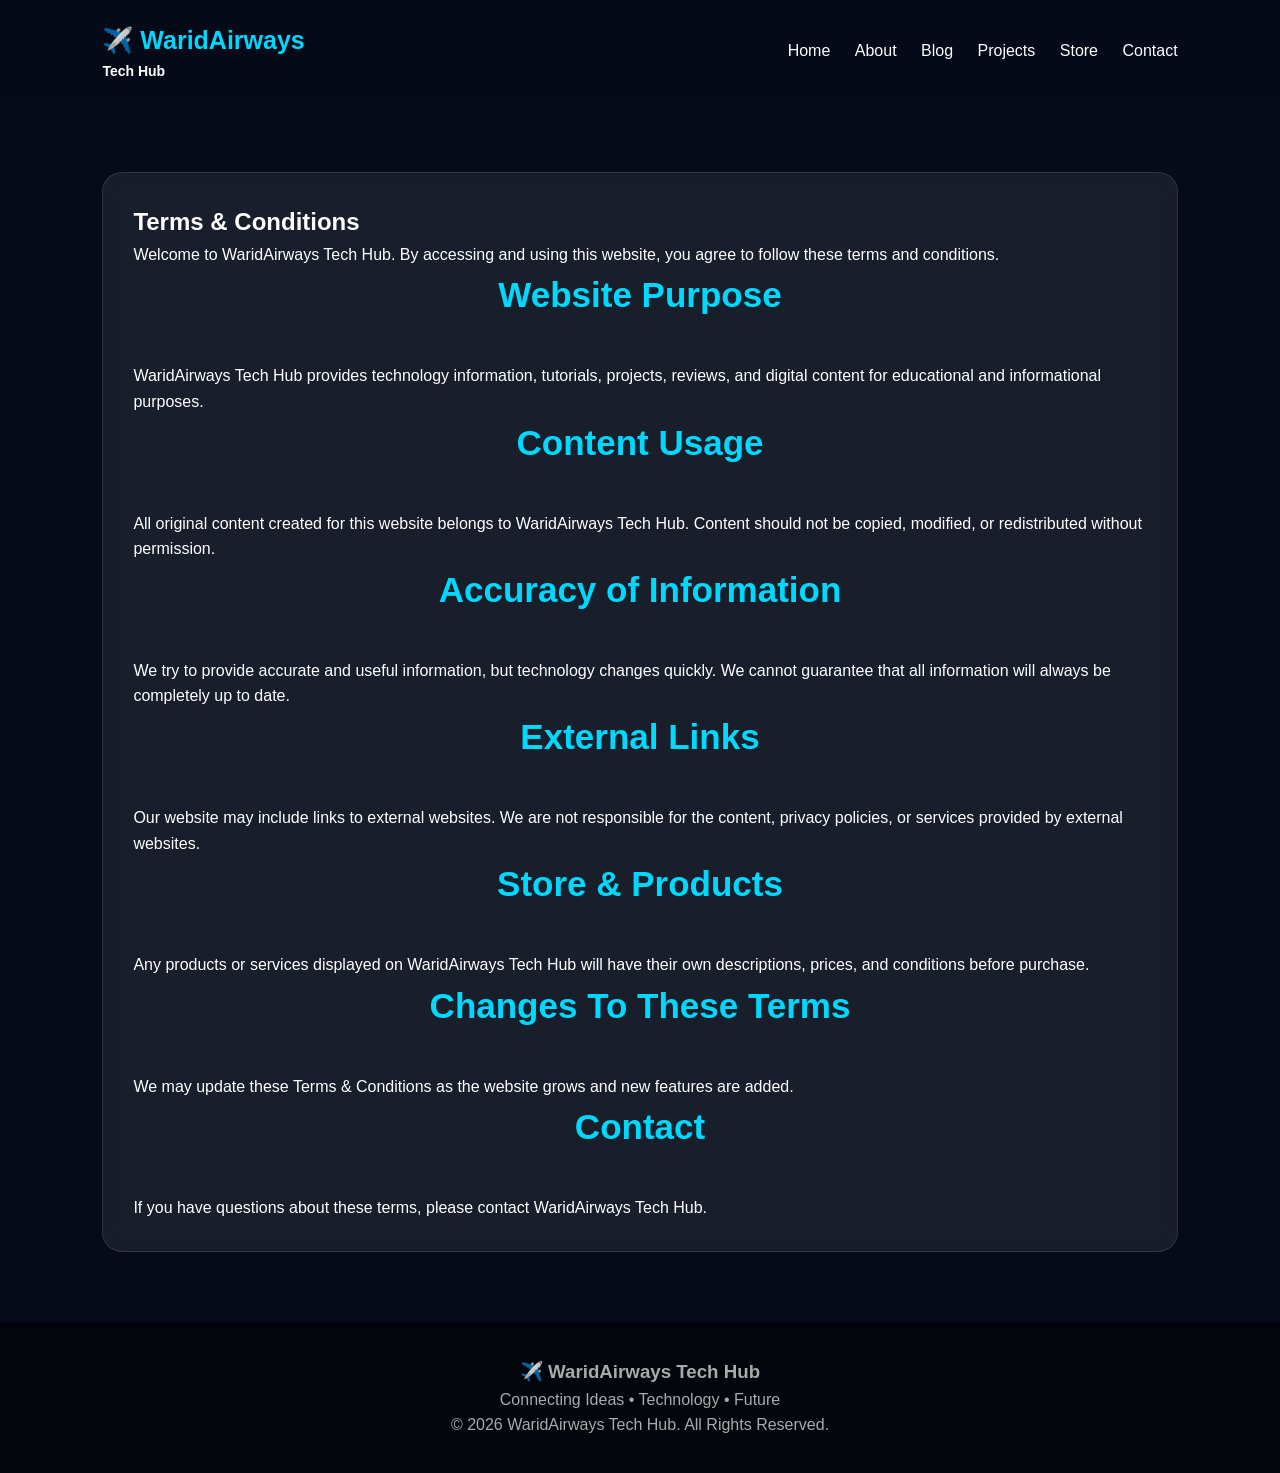
<file: terms.html>
<!DOCTYPE html>
<html lang="en">

<head>

<meta charset="UTF-8">
<meta name="viewport" content="width=device-width, initial-scale=1.0">

<title>Terms & Conditions | WaridAirways Tech Hub</title>

<link rel="stylesheet" href="style.css">

</head>


<body>


<header>

<div class="logo">
✈️ WaridAirways
<span>Tech Hub</span>
</div>


<nav>
<a href="index.html">Home</a>
<a href="about.html">About</a>
<a href="blog.html">Blog</a>
<a href="projects.html">Projects</a>
<a href="store.html">Store</a>
<a href="contact.html">Contact</a>
</nav>

</header>



<section class="section">


<div class="card">


<h1>Terms & Conditions</h1>


<p>
Welcome to WaridAirways Tech Hub. By accessing and using this website,
you agree to follow these terms and conditions.
</p>



<h2>Website Purpose</h2>

<p>
WaridAirways Tech Hub provides technology information, tutorials,
projects, reviews, and digital content for educational and
informational purposes.
</p>



<h2>Content Usage</h2>

<p>
All original content created for this website belongs to
WaridAirways Tech Hub. Content should not be copied, modified, or
redistributed without permission.
</p>



<h2>Accuracy of Information</h2>

<p>
We try to provide accurate and useful information, but technology
changes quickly. We cannot guarantee that all information will always
be completely up to date.
</p>



<h2>External Links</h2>

<p>
Our website may include links to external websites. We are not
responsible for the content, privacy policies, or services provided
by external websites.
</p>



<h2>Store & Products</h2>

<p>
Any products or services displayed on WaridAirways Tech Hub will have
their own descriptions, prices, and conditions before purchase.
</p>



<h2>Changes To These Terms</h2>

<p>
We may update these Terms & Conditions as the website grows and new
features are added.
</p>



<h2>Contact</h2>

<p>
If you have questions about these terms, please contact WaridAirways
Tech Hub.
</p>



</div>


</section>



<footer>

<h3>✈️ WaridAirways Tech Hub</h3>

<p>
Connecting Ideas • Technology • Future
</p>

<p>
© 2026 WaridAirways Tech Hub. All Rights Reserved.
</p>

</footer>


</body>

</html>
</file>
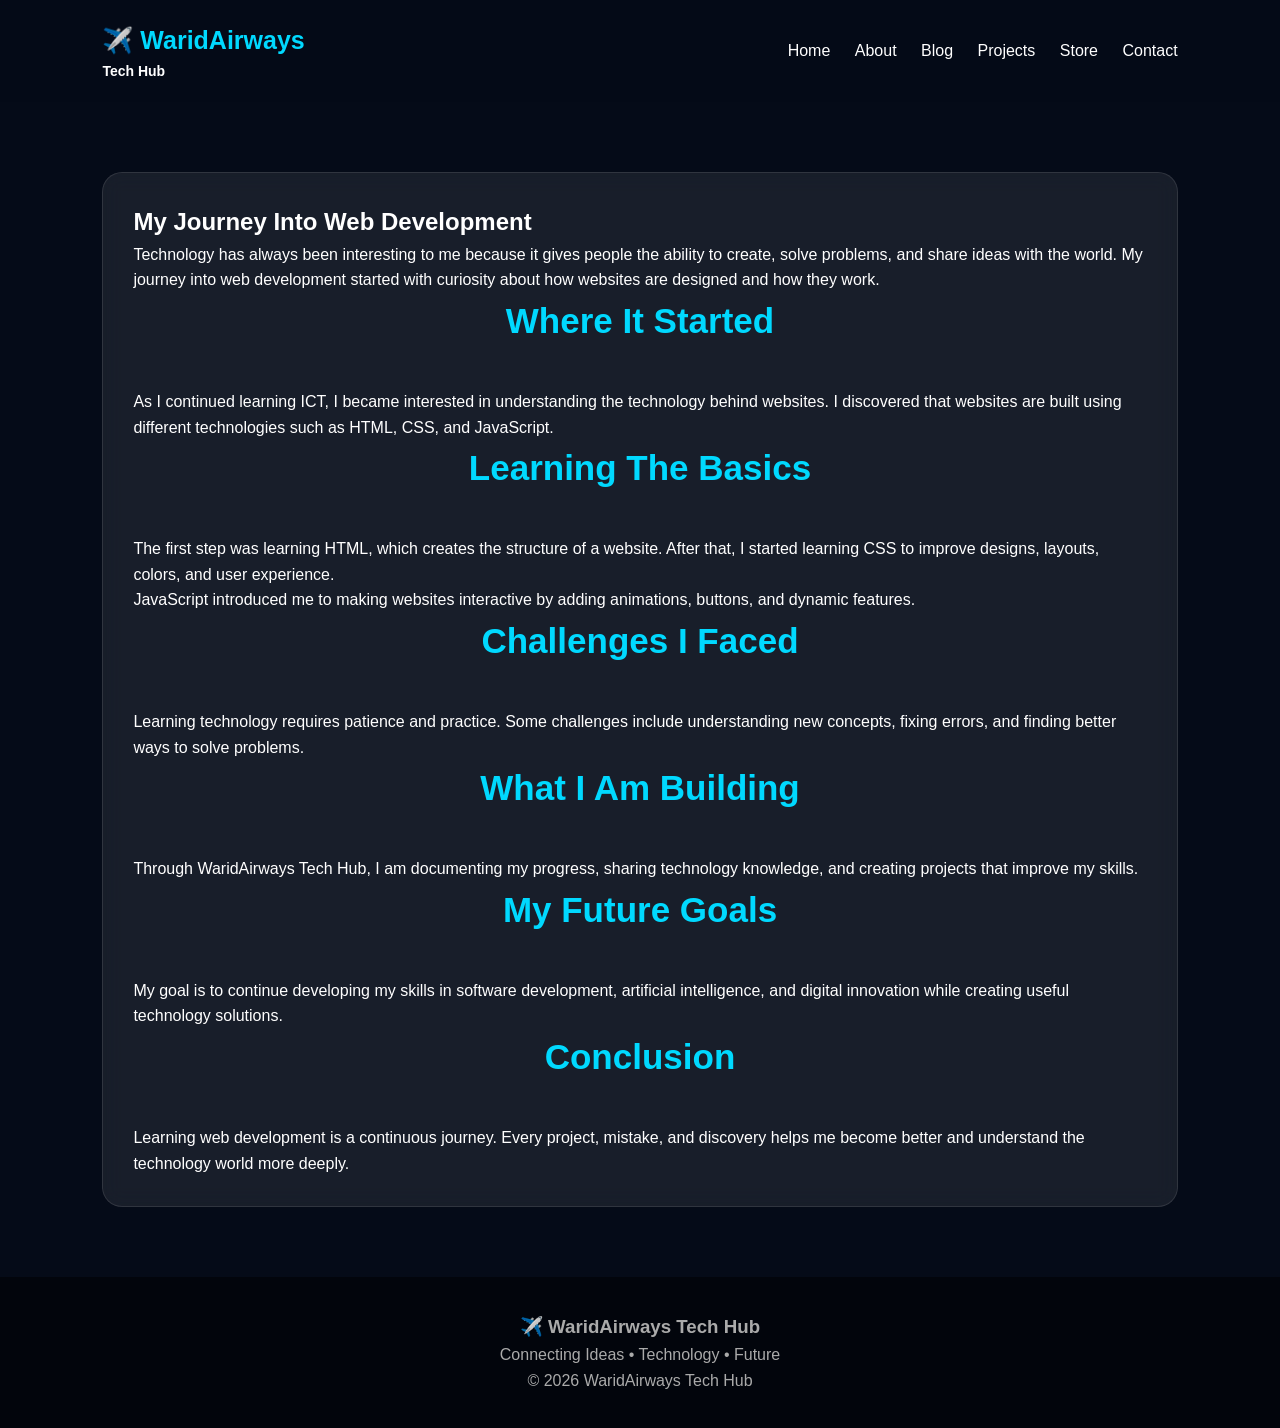
<file: web-development-journey.html>
<!DOCTYPE html>
<html lang="en">

<head>

<meta charset="UTF-8">
<meta name="viewport" content="width=device-width, initial-scale=1.0">

<title>My Journey Into Web Development | WaridAirways Tech Hub</title>

<meta name="description" content="Learn about my journey into web development, what I learned, challenges I faced, and the skills I am building.">

<link rel="stylesheet" href="style.css">

</head>


<body>


<header>

<div class="logo">
✈️ WaridAirways
<span>Tech Hub</span>
</div>


<nav>
<a href="index.html">Home</a>
<a href="about.html">About</a>
<a href="blog.html">Blog</a>
<a href="projects.html">Projects</a>
<a href="store.html">Store</a>
<a href="contact.html">Contact</a>
</nav>

</header>



<section class="section">


<div class="card">


<h1>My Journey Into Web Development</h1>


<p>
Technology has always been interesting to me because it gives people
the ability to create, solve problems, and share ideas with the world.
My journey into web development started with curiosity about how
websites are designed and how they work.
</p>


<h2>Where It Started</h2>

<p>
As I continued learning ICT, I became interested in understanding the
technology behind websites. I discovered that websites are built using
different technologies such as HTML, CSS, and JavaScript.
</p>


<h2>Learning The Basics</h2>

<p>
The first step was learning HTML, which creates the structure of a
website. After that, I started learning CSS to improve designs,
layouts, colors, and user experience.
</p>


<p>
JavaScript introduced me to making websites interactive by adding
animations, buttons, and dynamic features.
</p>


<h2>Challenges I Faced</h2>

<p>
Learning technology requires patience and practice. Some challenges
include understanding new concepts, fixing errors, and finding better
ways to solve problems.
</p>


<h2>What I Am Building</h2>

<p>
Through WaridAirways Tech Hub, I am documenting my progress, sharing
technology knowledge, and creating projects that improve my skills.
</p>


<h2>My Future Goals</h2>

<p>
My goal is to continue developing my skills in software development,
artificial intelligence, and digital innovation while creating useful
technology solutions.
</p>


<h2>Conclusion</h2>

<p>
Learning web development is a continuous journey. Every project,
mistake, and discovery helps me become better and understand the
technology world more deeply.
</p>


</div>


</section>




<footer>

<h3>✈️ WaridAirways Tech Hub</h3>

<p>
Connecting Ideas • Technology • Future
</p>

<p>
© 2026 WaridAirways Tech Hub
</p>

</footer>


</body>

</html>
</file>
<file: style.css>
*{
    margin:0;
    padding:0;
    box-sizing:border-box;
    font-family:'Segoe UI', Arial, sans-serif;
}

html{
    scroll-behavior:smooth;
}

body{
    background:#050b18;
    color:white;
    line-height:1.6;
}


/* HEADER */

header{
    width:100%;
    padding:20px 8%;
    display:flex;
    justify-content:space-between;
    align-items:center;
    background:rgba(5,11,24,0.9);
    position:sticky;
    top:0;
    z-index:100;
    backdrop-filter:blur(10px);
}


.logo{
    font-size:25px;
    font-weight:bold;
    color:#00d9ff;
}

.logo span{
    display:block;
    font-size:14px;
    color:white;
}


nav a{
    color:white;
    text-decoration:none;
    margin-left:20px;
    transition:.3s;
}

nav a:hover{
    color:#00d9ff;
}



/* HERO */

.hero{
    min-height:90vh;
    display:flex;
    justify-content:space-around;
    align-items:center;
    padding:50px 8%;
}


.hero-content{
    max-width:650px;
}


.hero h1{
    font-size:55px;
}


.hero h1 span{
    color:#00d9ff;
}


.hero p{
    margin-top:20px;
    color:#b8c1d1;
    font-size:18px;
}


.button{
    display:inline-block;
    margin-top:30px;
    padding:14px 35px;
    background:#00d9ff;
    color:#001018;
    text-decoration:none;
    border-radius:30px;
    font-weight:bold;
    transition:.3s;
}


.button:hover{
    transform:scale(1.05);
    box-shadow:0 0 25px #00d9ff;
}



.tech-circle{
    width:220px;
    height:220px;
    border-radius:50%;
    display:flex;
    align-items:center;
    justify-content:center;
    font-size:80px;
    border:3px solid #00d9ff;
    box-shadow:0 0 40px #00d9ff;
    animation:float 3s infinite;
}


@keyframes float{
    50%{
        transform:translateY(-20px);
    }
}



/* MARQUEE */

.marquee{
    background:#00d9ff;
    color:#001018;
    padding:15px;
    overflow:hidden;
    white-space:nowrap;
}


.marquee p{
    display:inline-block;
    animation:move 15s linear infinite;
    font-weight:bold;
}


@keyframes move{
    from{
        transform:translateX(100%);
    }
    to{
        transform:translateX(-100%);
    }
}




/* SECTIONS */

.section{
    padding:70px 8%;
}


.section h2{
    text-align:center;
    font-size:35px;
    color:#00d9ff;
    margin-bottom:40px;
}



.cards{
    display:grid;
    grid-template-columns:repeat(auto-fit,minmax(250px,1fr));
    gap:25px;
}



.card{
    background:rgba(255,255,255,0.08);
    padding:30px;
    border-radius:20px;
    border:1px solid rgba(255,255,255,0.1);
    backdrop-filter:blur(10px);
    transition:.3s;
}


.card:hover{
    transform:translateY(-10px);
    box-shadow:0 0 25px rgba(0,217,255,.4);
}


.card h3{
    color:#00d9ff;
    margin-bottom:15px;
}



.card a{
    color:#00d9ff;
    text-decoration:none;
}



/* FOOTER */

footer{
    text-align:center;
    padding:35px;
    background:#02050c;
    color:#aaa;
}





/* MOBILE */

@media(max-width:800px){

header{
    flex-direction:column;
}

nav{
    margin-top:15px;
}

.hero{
    flex-direction:column;
    text-align:center;
}

.hero h1{
    font-size:38px;
}

.tech-circle{
    margin-top:40px;
}

}
</file>
